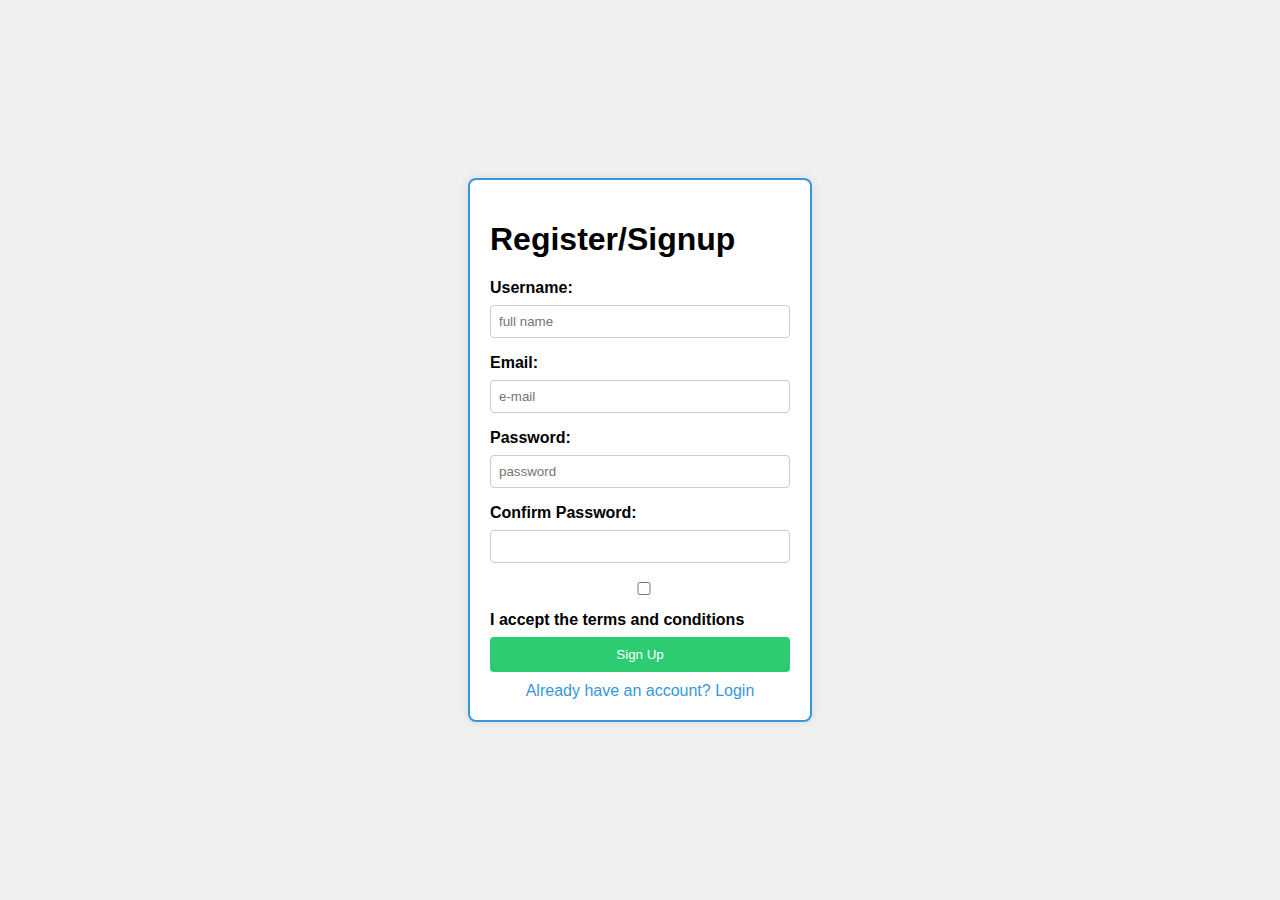
<file: solid/register.html>
<!DOCTYPE html>
<html lang="en">
<head>
    <meta charset="UTF-8">
    <meta name="viewport" content="width=device-width, initial-scale=1.0">
    <title>Sign Up Page</title>
    
    <style>
        body {
            font-family: Arial, sans-serif;
            background-color: #f0f0f0;
            margin: 0;
            display: flex;
            justify-content: center;
            align-items: center;
            height: 100vh;
        }

        form {
            background-color: #fff;
            padding: 20px;
            border-radius: 8px;
            box-shadow: 0 0 10px rgba(0, 0, 0, 0.1);
            width: 300px;
            border: 2px solid #3498db;
        }

        label {
            display: block;
            margin-bottom: 8px;
            font-weight: bold;
        }

        input {
            width: 100%;
            padding: 8px;
            margin-bottom: 16px;
            box-sizing: border-box;
            border: 1px solid #ccc;
            border-radius: 4px;
        }

        button {
            background-color: #2ecc71;
            color: #fff;
            padding: 10px;
            border: none;
            border-radius: 4px;
            cursor: pointer;
            width: 100%;
        }

        button:hover {
            background-color: #27ae60;
        }

        a {
            text-decoration: none;
            color: #3498db;
            display: block;
            text-align: center;
            margin-top: 10px;
        }

        a:hover {
            color: #2980b9;
        }
        

        .checkbox-container input {
            margin-right: 20px;
        }
        @media screen and (max-width: 768px) {
    form {
        width: 80%;
        max-width: 400px;
    }
}
    </style>
</head>
<body>

    <form action="#" method="post">
        <h1>Register/Signup</h1>
        <label for="username">Username:</label>
        <input type="text" id="username" name="username" required placeholder="full name">

        <label for="email">Email:</label>
        <input type="email" id="email" name="email" required placeholder="e-mail">

        <label for="password">Password:</label>
        <input type="password" id="password" name="password" required placeholder="password">

        <label for="confirmPassword">Confirm Password:</label>
        <input type="password" id="confirmPassword" name="confirmPassword" required>
        <div class="checkbox-container">
            <input type="checkbox" id="terms" name="terms" required>
            <label for="terms">I accept the terms and conditions</label>
        </div>
        <button type="submit">Sign Up</button>

        <a href="https://wesend.in/admin/login.php">Already have an account? Login</a>
    </form>

</body>
</html>
</file>
